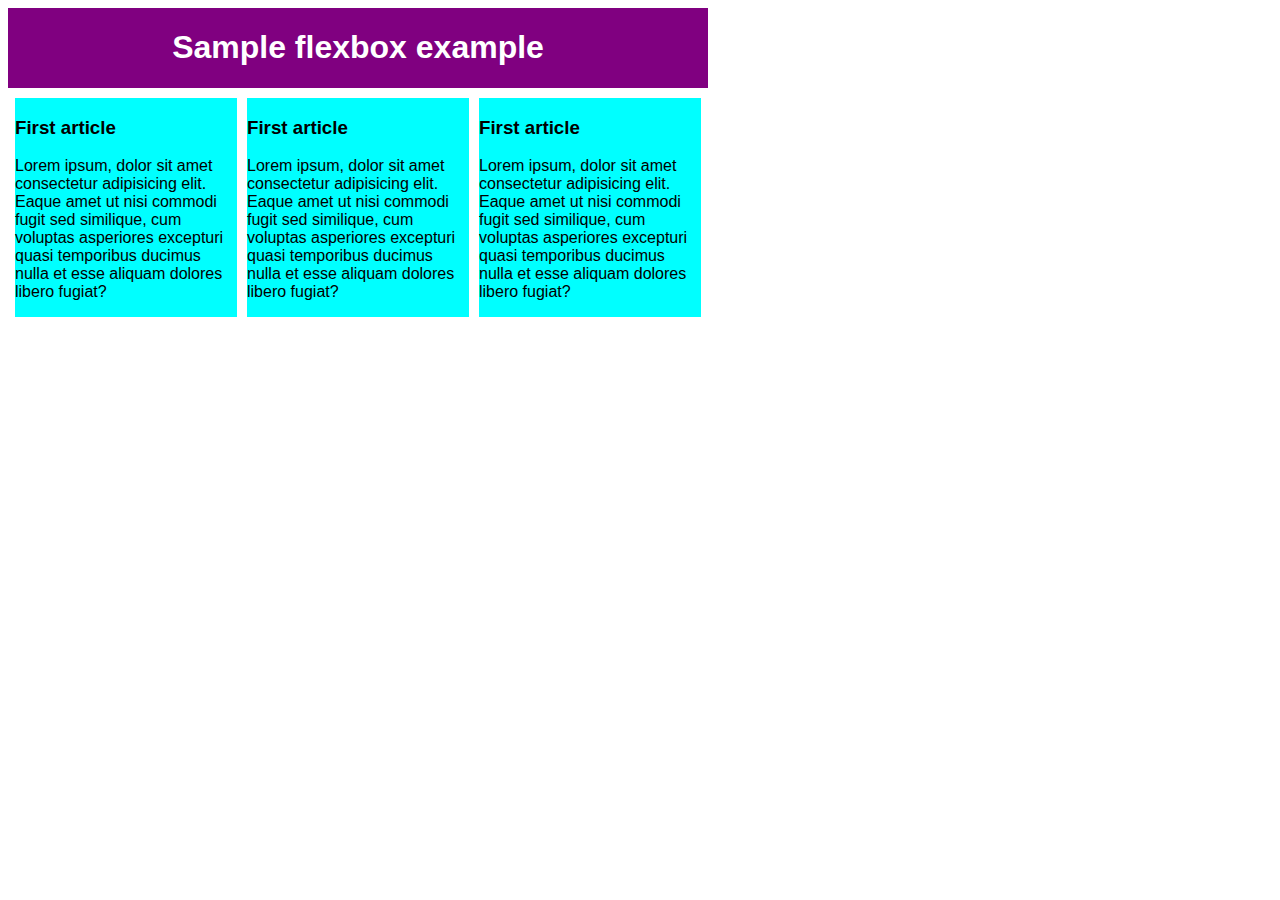
<file: exercisesCSS/ejercicio-01/index.html>
<!DOCTYPE html>
<html lang="en">
<head>
    <meta charset="UTF-8">
    <meta name="viewport" content="width=device-width, initial-scale=1.0">
    <title>Document</title>
    <link rel="stylesheet" href="style.css">
</head>
<body>
    <section >
        <header>
            <h1>Sample flexbox example</h1>
        </header>
        <main>  
            <article>
                <h3>First article</h3>
                <p>Lorem ipsum, dolor sit amet consectetur adipisicing elit. Eaque amet ut nisi commodi fugit sed similique, cum voluptas asperiores excepturi quasi temporibus ducimus nulla et esse aliquam dolores libero fugiat?</p>
            </article>
            <article>
                <h3>First article</h3>
                <p>Lorem ipsum, dolor sit amet consectetur adipisicing elit. Eaque amet ut nisi commodi fugit sed similique, cum voluptas asperiores excepturi quasi temporibus ducimus nulla et esse aliquam dolores libero fugiat?</p>
            </article>
            <article>
                <h3>First article</h3>
                <p>Lorem ipsum, dolor sit amet consectetur adipisicing elit. Eaque amet ut nisi commodi fugit sed similique, cum voluptas asperiores excepturi quasi temporibus ducimus nulla et esse aliquam dolores libero fugiat?</p>
            </article>
        </main>
    </section>
</body>
</html>
</file>
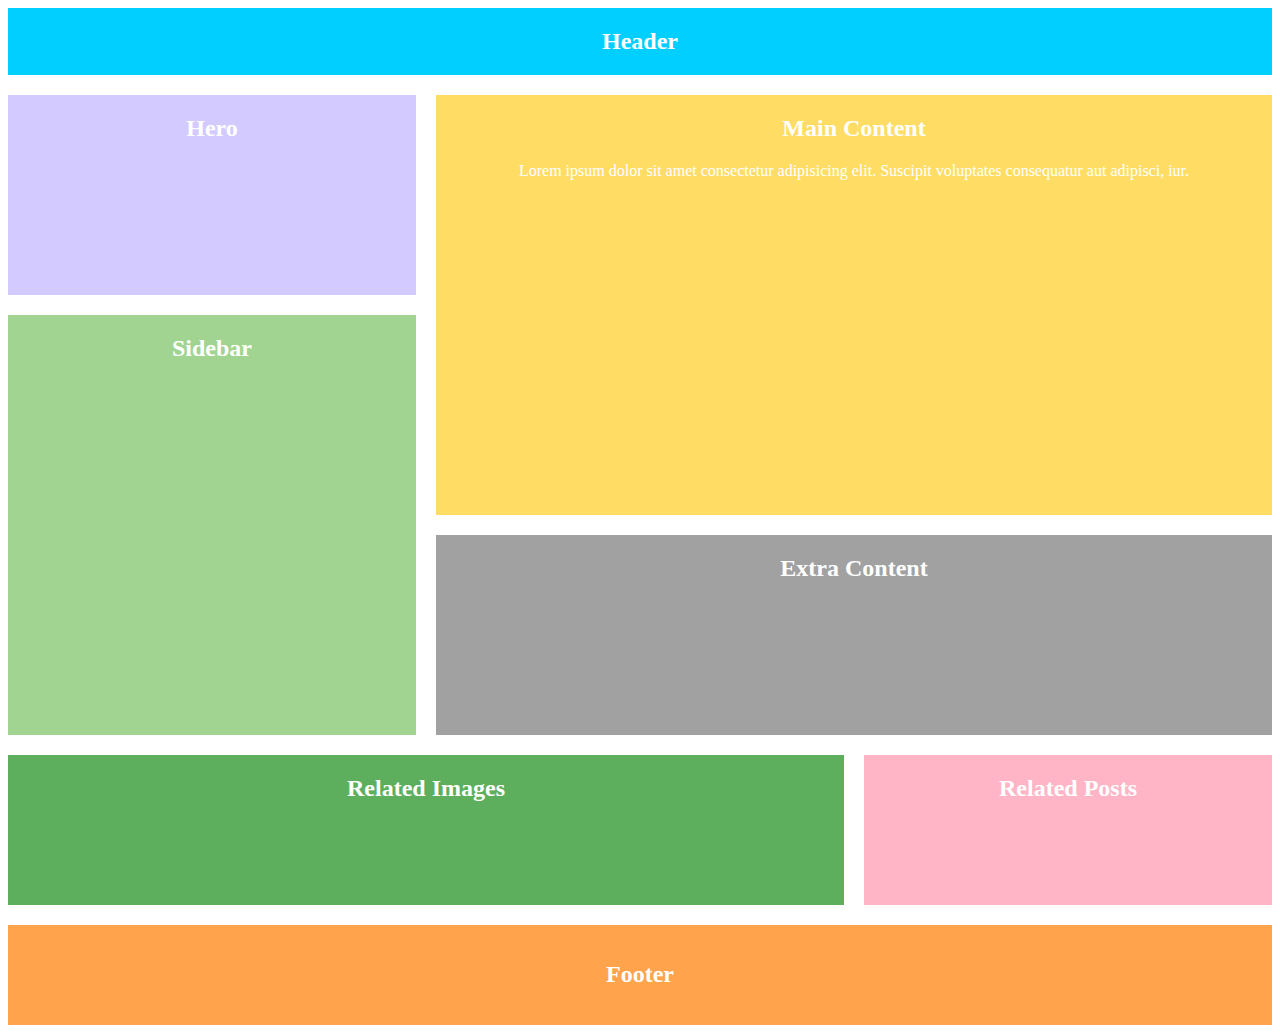
<file: exercisesCSS/ejercicio-02/index.html>
<!DOCTYPE html>
<html lang="en">
<head>
    <meta charset="UTF-8">
    <meta name="viewport" content="width=device-width, initial-scale=1.0">
    <title>Document</title>
    <link rel="stylesheet" href="style.css">
</head>
<body>
    <div class="bento-layout">
        <header>
            <h2>Header</h2>
        </header>
        <div class="hero">
            <h2>Hero</h2>
        </div>
        <div class="main-content">
            <h2>Main Content</h2>
            <p>Lorem ipsum dolor sit amet consectetur adipisicing elit. Suscipit voluptates consequatur aut adipisci, iur.</p>
        </div>
        <div class="sidebar">
            <h2>Sidebar</h2>
        </div>
        <div class="extra-content">
            <h2>Extra Content</h2>
        </div>
        <div class="related-images">
            <h2>Related Images</h2>
        </div>
        <div class="related-posts">
            <h2>Related Posts</h2>
        </div>
        <footer>
            <h2>Footer</h2>
        </footer>
    </div>
</body>
</html>
</file>
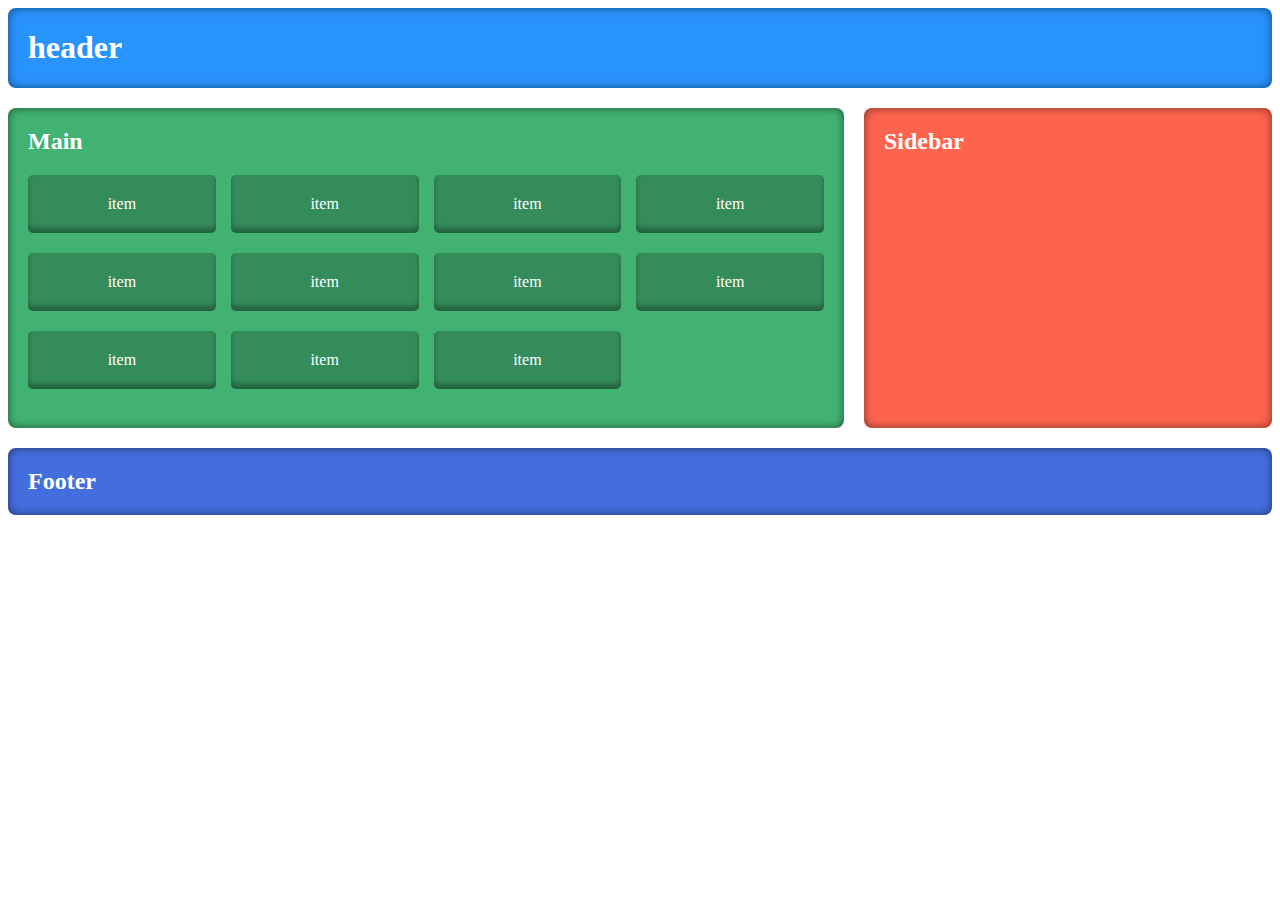
<file: exercisesCSS/ejercicio-03/index.html>
<!DOCTYPE html>
<html lang="en">
<head>
    <meta charset="UTF-8">
    <meta name="viewport" content="width=device-width, initial-scale=1.0">
    <title>Document</title>
    <link rel="stylesheet" href="style.css">
</head>
<body>
    <main>
        <header class="header">
            <h1>header</h1>
        </header>
        <section class="main-content">
            <h2>Main </h2>
            <section>
                <div>
                    <article>item</article>
                    <article>item</article>
                    <article>item</article>
                    <article>item</article>
                </div>
                <div>
                    <article>item</article>
                    <article>item</article>
                    <article>item</article>
                    <article>item</article>
                </div>
                <div>
                    <article>item</article>
                    <article>item</article>
                    <article>item</article>
                </div>
            </section>
        </section>
        <aside class="sidebar">
            <h2>Sidebar</h2>
        </aside>
        <footer>
            <h2>Footer</h2>
        </footer>
    </main>
    
</body>
</html>
</file>
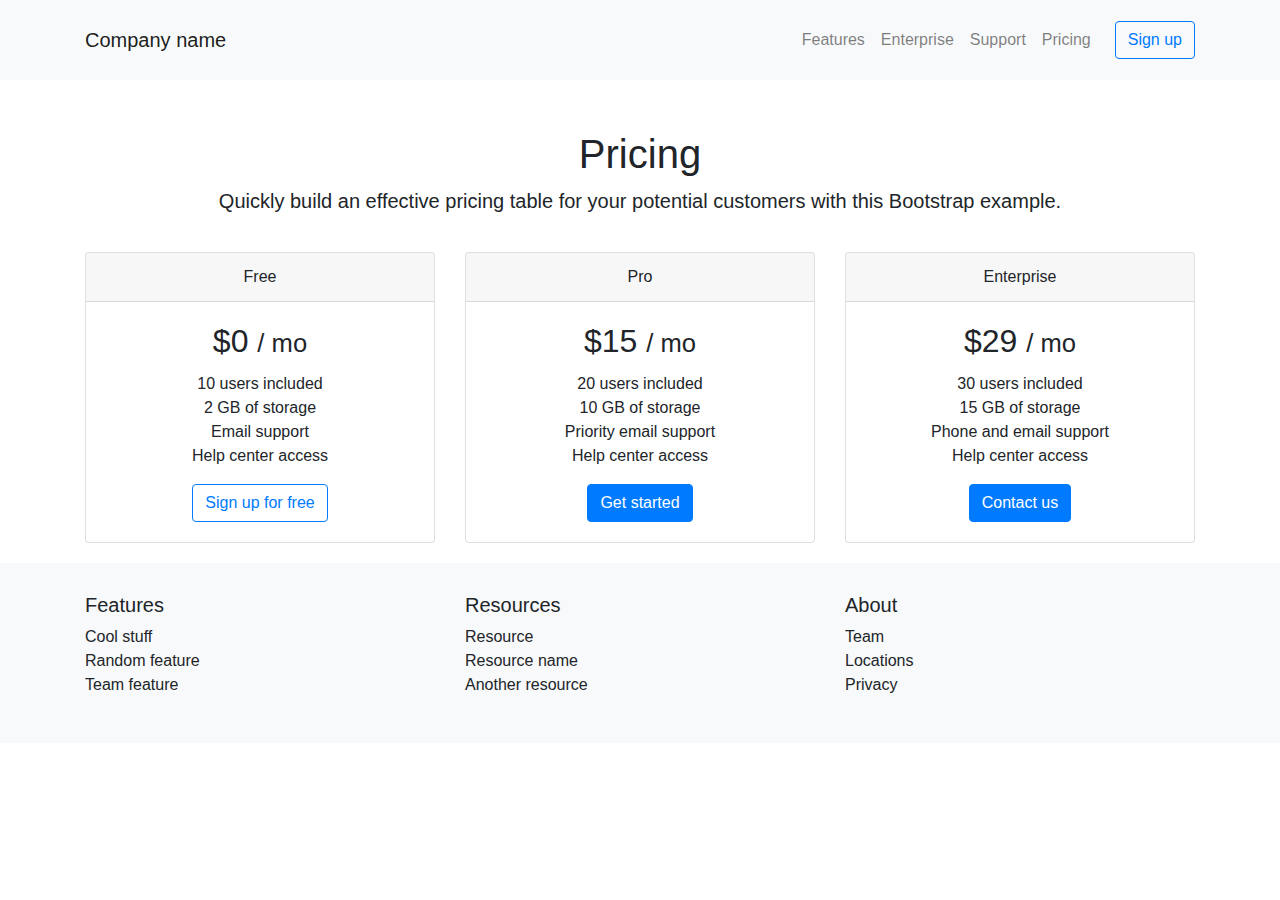
<file: exercisesBoostrap/ejercicio-03.html>
<!DOCTYPE html>
<html lang="en">
<head>
  <meta charset="UTF-8">
  <meta name="viewport" content="width=device-width, initial-scale=1.0">
  <title>Pricing Table</title>
  <link href="https://stackpath.bootstrapcdn.com/bootstrap/4.5.2/css/bootstrap.min.css" rel="stylesheet">
  <style>
    .pricing-header {
      margin-top: 50px;
      text-align: center;
    }
    .card {
      margin: 20px 0;
    }
    .navbar {
      padding-top: 20px;
      padding-bottom: 20px;
    }
    .footer {
      padding: 30px 0;
      background-color: #f8f9fa;
    }
  </style>
</head>
<body>

<nav class="navbar navbar-expand-lg navbar-light bg-light">
  <div class="container">
    <a class="navbar-brand" href="#">Company name</a>
    <div class="collapse navbar-collapse">
      <ul class="navbar-nav ml-auto">
        <li class="nav-item"><a class="nav-link" href="#">Features</a></li>
        <li class="nav-item"><a class="nav-link" href="#">Enterprise</a></li>
        <li class="nav-item"><a class="nav-link" href="#">Support</a></li>
        <li class="nav-item"><a class="nav-link" href="#">Pricing</a></li>
      </ul>
      <a class="btn btn-outline-primary ml-3" href="#">Sign up</a>
    </div>
  </div>
</nav>

<div class="pricing-header">
  <h1>Pricing</h1>
  <p class="lead">Quickly build an effective pricing table for your potential customers with this Bootstrap example.</p>
</div>

<div class="container">
  <div class="row">
    <div class="col-md-4">
      <div class="card text-center">
        <div class="card-header">Free</div>
        <div class="card-body">
          <h2 class="card-title">$0 <small>/ mo</small></h2>
          <ul class="list-unstyled">
            <li>10 users included</li>
            <li>2 GB of storage</li>
            <li>Email support</li>
            <li>Help center access</li>
          </ul>
          <a href="#" class="btn btn-outline-primary">Sign up for free</a>
        </div>
      </div>
    </div>
    
    <div class="col-md-4">
      <div class="card text-center">
        <div class="card-header">Pro</div>
        <div class="card-body">
          <h2 class="card-title">$15 <small>/ mo</small></h2>
          <ul class="list-unstyled">
            <li>20 users included</li>
            <li>10 GB of storage</li>
            <li>Priority email support</li>
            <li>Help center access</li>
          </ul>
          <a href="#" class="btn btn-primary">Get started</a>
        </div>
      </div>
    </div>
    
    <div class="col-md-4">
      <div class="card text-center">
        <div class="card-header">Enterprise</div>
        <div class="card-body">
          <h2 class="card-title">$29 <small>/ mo</small></h2>
          <ul class="list-unstyled">
            <li>30 users included</li>
            <li>15 GB of storage</li>
            <li>Phone and email support</li>
            <li>Help center access</li>
          </ul>
          <a href="#" class="btn btn-primary">Contact us</a>
        </div>
      </div>
    </div>
  </div>
</div>

<div class="footer">
  <div class="container">
    <div class="row">

      <div class="col-sm-4">
        <h5>Features</h5>
        <ul class="list-unstyled">
          <li>Cool stuff</li>
          <li>Random feature</li>
          <li>Team feature</li>
        </ul>
      </div>
      <div class="col-sm-4">
        <h5>Resources</h5>
        <ul class="list-unstyled">
          <li>Resource</li>
          <li>Resource name</li>
          <li>Another resource</li>
        </ul>
      </div>
      <div class="col-sm-4">
        <h5>About</h5>
        <ul class="list-unstyled">
          <li>Team</li>
          <li>Locations</li>
          <li>Privacy</li>
        </ul>
      </div>
    </div>
  </div>
</div>

<script src="https://code.jquery.com/jquery-3.5.1.slim.min.js"></script>
<script src="https://cdn.jsdelivr.net/npm/@popperjs/core@2.9.2/dist/umd/popper.min.js"></script>
<script src="https://stackpath.bootstrapcdn.com/bootstrap/4.5.2/js/bootstrap.min.js"></script>
</body>
</html>
</file>
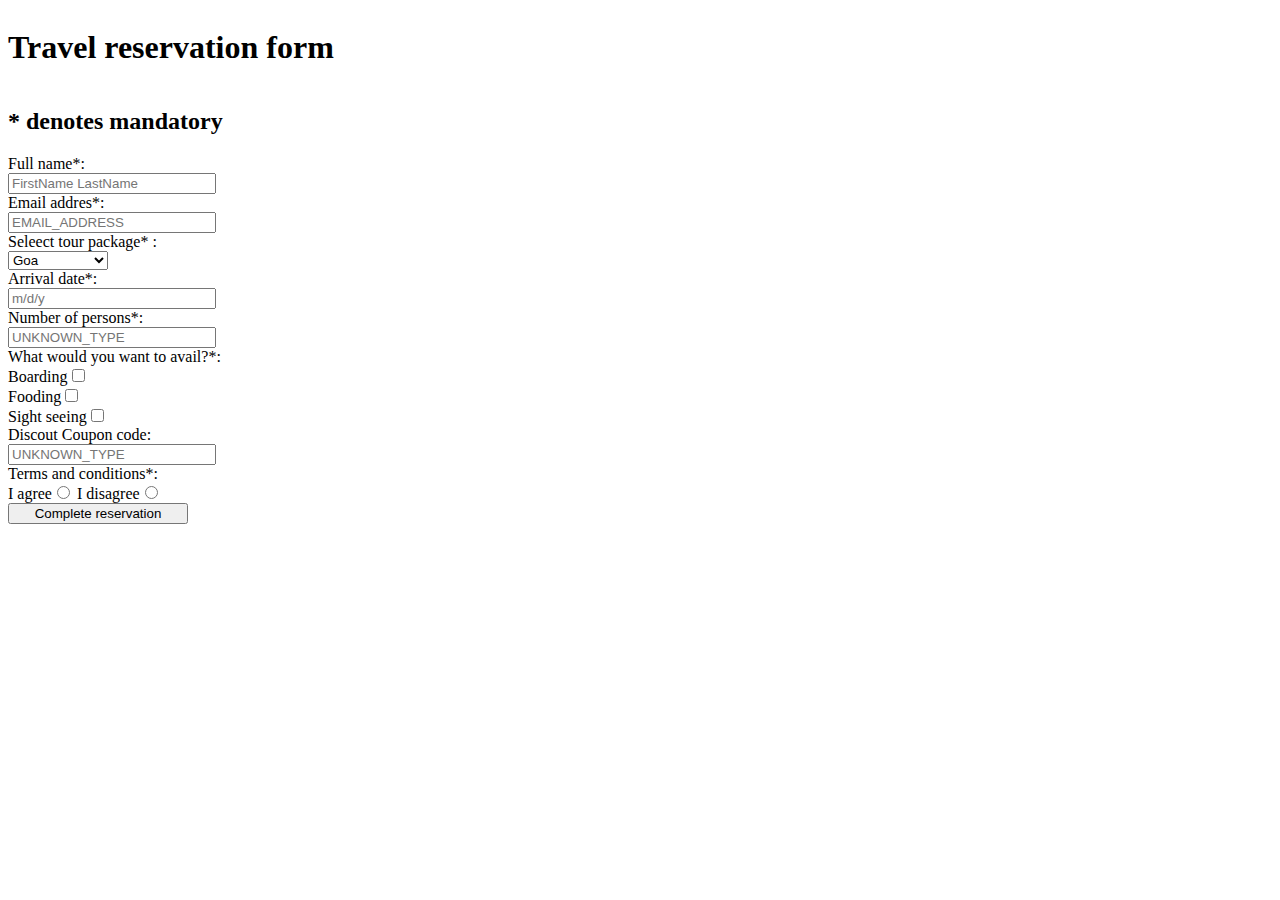
<file: exercisesHtml/ejercicio-01.html>
<!DOCTYPE html>
<html lang="en">
<head>
    <meta charset="UTF-8">
    <meta name="viewport" content="width=device-width, initial-scale=1.0">
    <title>Document</title>
</head>
<body>
    <form style="display: flex; flex-direction: column;">
        <h1>Travel reservation form</h1>
        <h2>* denotes mandatory</h2>

        <label style="display: flex; flex-direction: column;">
            Full name*:
            <input type="text" style="max-width: 200px;" placeholder="FirstName LastName">
        </label>
        <label style="display: flex; flex-direction: column;">
            Email addres*:
            <input type="text" style="max-width: 200px;" placeholder="EMAIL_ADDRESS">
        </label>
        <label for="" style="display:  flex; flex-direction: column;">
            Seleect tour package* :
            <select style="max-width: 100px;">
                <option value="Goa">Goa</option>
            </select>
        </label>
        <label style="display: flex; flex-direction: column;">
            Arrival date*:
            <input type="text" style="max-width: 200px;" placeholder="m/d/y">
        </label>
        <label style="display: flex; flex-direction: column;">
            Number of persons*:
            <input type="text" style="max-width: 200px;" placeholder="UNKNOWN_TYPE">
        </label>
        <div style="display: flex; flex-direction: column;">
            What would you want to avail?*:
            <label for="">
                Boarding<input type="checkbox" style="max-width: 200px;" placeholder="UNKNOWN_TYPE">
            </label>
            <label for="">
                Fooding<input type="checkbox" style="max-width: 200px;" placeholder="UNKNOWN_TYPE">
            </label>
            <label for="">
                Sight seeing<input type="checkbox" style="max-width: 200px;" placeholder="UNKNOWN_TYPE">
            </label>
        </div>
        <label style="display: flex; flex-direction: column;">
            Discout Coupon code:
            <input type="text" style="max-width: 200px;" placeholder="UNKNOWN_TYPE">
        </label>

        <div style="display: flex; flex-direction: column;">
            Terms and conditions*:
            <div>
                <label for="">
                    I agree<input type="radio" style="max-width: 200px;" placeholder="UNKNOWN_TYPE">
                </label>
                <label for="">
                    I disagree<input type="radio" style="max-width: 200px;" placeholder="UNKNOWN_TYPE">
                </label>
            </div>

        </div>
        <button style="max-width: 180px;">Complete reservation</button>
    </form>
</body>
</html>
</file>
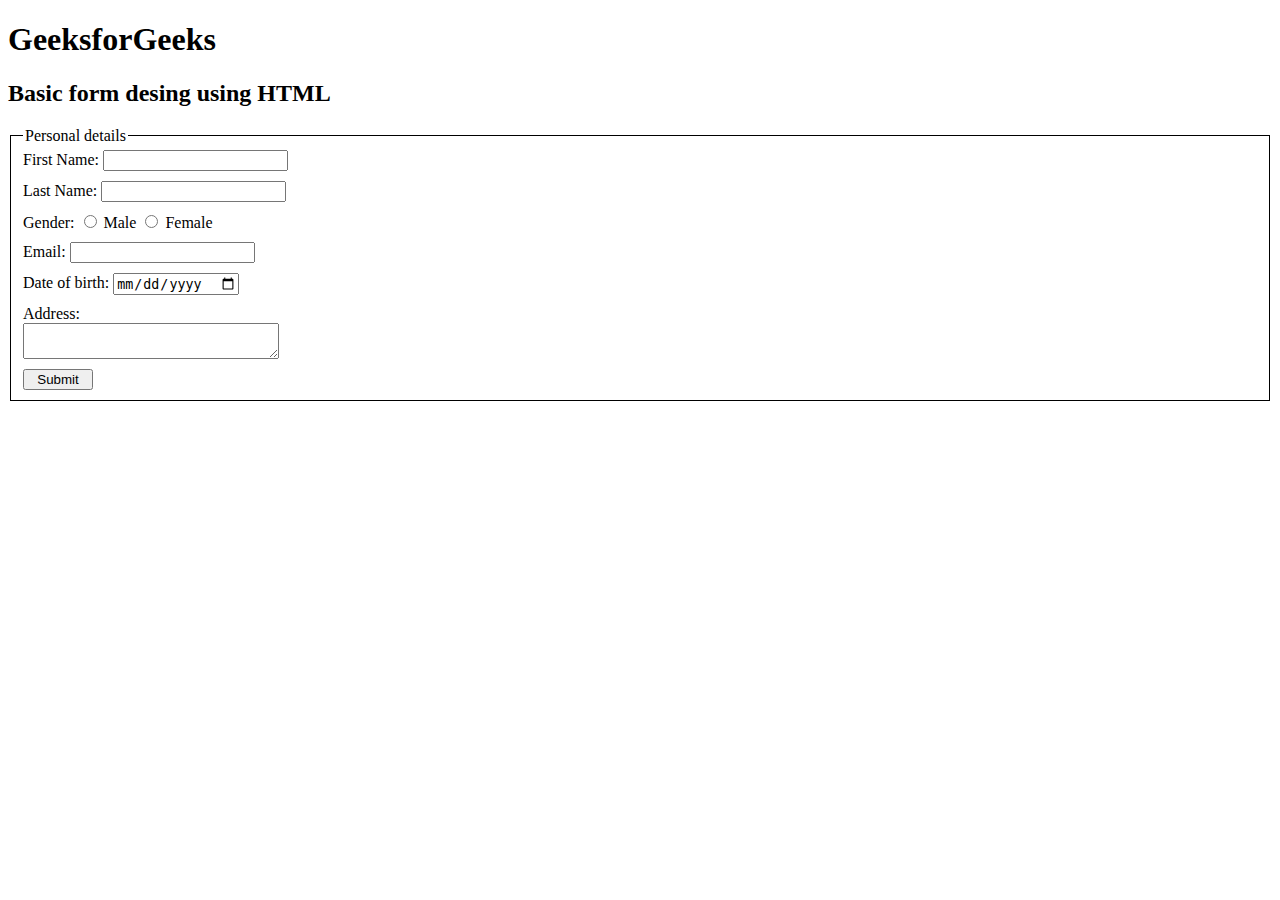
<file: exercisesHtml/ejercicio-02.html>
<!DOCTYPE html>
<html lang="en">
<head>
    <meta charset="UTF-8">
    <meta name="viewport" content="width=device-width, initial-scale=1.0">
    <title>Document</title>
</head>
<body>
    <h1>GeeksforGeeks</h1>
    <h2>Basic form desing using HTML</h2>

    <fieldset style="flex-direction: column; display: flex; border: .5px solid; gap: 10px
    ; " >
        <legend>Personal details</legend>
        <label for="">
            First Name:
            <input type="text" name="" id="">
        </label>
        <label for="">
            Last Name:
            <input type="text" name="" id="">
        </label>
        <div for="">
            Gender:
            <label for="">
                <input type="radio" name="" id="">
                Male
            </label>
            <label for="">
                <input type="radio" name="" id="">
                Female
            </label>
        </div>
        <label for="">
            Email:
            <input type="text" name="" id="">
        </label>

        <label for="">
            Date of birth:
            <input type="date" name="" id="">
        </label>


        <label style="display: flex; flex-direction: column;">
            Address:
            <textarea style="max-width: 250px;"></textarea>
        </label>
        <button style="max-width: 70px;">Submit</button>
    </fieldset>
</body>
</html>
</file>
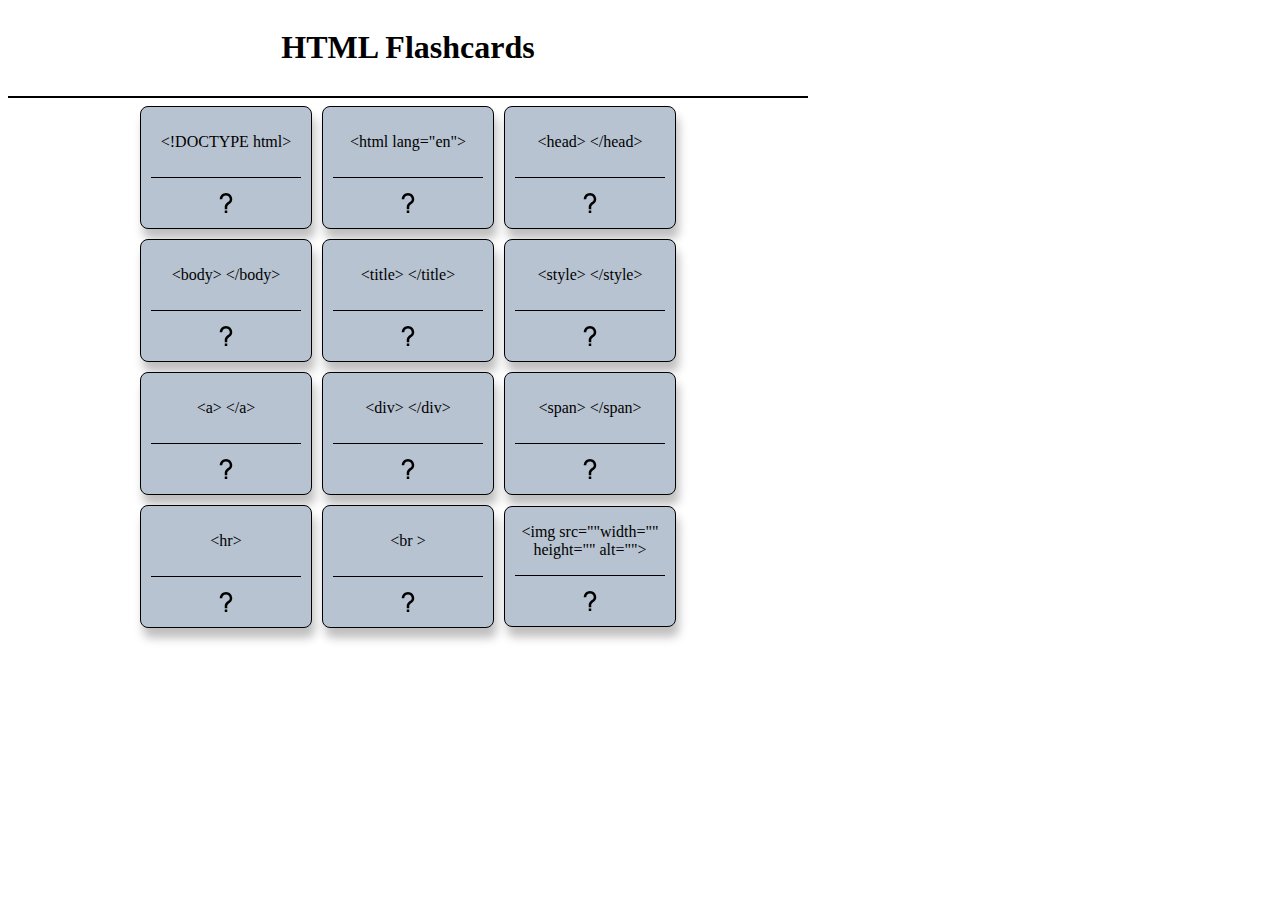
<file: exercisesHtml/ejercicio-04.html>
<!DOCTYPE html>
<html lang="en">
<head>
    <meta charset="UTF-8">
    <meta name="viewport" content="width=device-width, initial-scale=1.0">
    <title>Document</title>
</head>
<body>
    <section style="display: flex; flex-direction: column; align-items: center; max-width: 800px;">
        <h1>HTML Flashcards</h1>
        <hr style="background-color: black; height: 2px; border: 0; width: 100%;">
        <div style="gap: 10px; display: flex; flex-direction: column; width: 100%; align-items: center; justify-content: center;">
            <div style="display: flex; gap: 10px; width: 100%;  align-items: center; justify-content: center;">
                <article style="background-color: #B8C3D1; border: .5px solid black; border-radius: 8px; display: flex; flex-direction: column; align-items: center; padding: 10px; box-shadow: 3px 10px 10px rgba(0,0, 0,.25); max-width: 150px; width: 100%;">
                    <p> &lt;!DOCTYPE html&gt; </p> 
                    <hr style="width: 100%; background-color: black; margin: 10px 0; height: 1px; border: 0;">
                    <img src="./images/question-mark-regular-24.png" alt="">
                </article>
                <article style="background-color: #B8C3D1; border: .5px solid black; border-radius: 8px; display: flex; flex-direction: column; align-items: center; padding: 10px; box-shadow: 3px 10px 10px rgba(0,0, 0,.25); max-width: 150px; width: 100%;">
                    <p> &lt;html lang="en"&gt; </p> 
                    <hr style="width: 100%; background-color: black; margin: 10px 0; height: 1px; border: 0;">
                    <img src="./images/question-mark-regular-24.png" alt="">
                </article>
                <article style="background-color: #B8C3D1; border: .5px solid black; border-radius: 8px; display: flex; flex-direction: column; align-items: center; padding: 10px; box-shadow: 3px 10px 10px rgba(0,0, 0,.25); max-width: 150px; width: 100%;">
                    <p> &lt;head&gt &lt;/head&gt  </p> 
                    <hr style="width: 100%; background-color: black; margin: 10px 0; height: 1px; border: 0;">
                    <img src="./images/question-mark-regular-24.png" alt="">
                </article>
            </div>
            <div style="display: flex; gap: 10px; width: 100%;  align-items: center; justify-content: center;">
                <article style="background-color: #B8C3D1; border: .5px solid black; border-radius: 8px; display: flex; flex-direction: column; align-items: center; padding: 10px; box-shadow: 3px 10px 10px rgba(0,0, 0,.25); max-width: 150px; width: 100%;">
                    <p> &lt;body&gt &lt;/body&gt  </p> 
                    <hr style="width: 100%; background-color: black; margin: 10px 0; height: 1px; border: 0;">
                    <img src="./images/question-mark-regular-24.png" alt="">
                </article>
                <article style="background-color: #B8C3D1; border: .5px solid black; border-radius: 8px; display: flex; flex-direction: column; align-items: center; padding: 10px; box-shadow: 3px 10px 10px rgba(0,0, 0,.25); max-width: 150px; width: 100%;">
                    <p> &lt;title&gt &lt;/title&gt  </p> 
                    <hr style="width: 100%; background-color: black; margin: 10px 0; height: 1px; border: 0;">
                    <img src="./images/question-mark-regular-24.png" alt="">
                </article>
                <article style="background-color: #B8C3D1; border: .5px solid black; border-radius: 8px; display: flex; flex-direction: column; align-items: center; padding: 10px; box-shadow: 3px 10px 10px rgba(0,0, 0,.25); max-width: 150px; width: 100%;">
                    <p> &lt;style&gt &lt;/style&gt  </p> 
                    <hr style="width: 100%; background-color: black; margin: 10px 0; height: 1px; border: 0;">
                    <img src="./images/question-mark-regular-24.png" alt="">
                </article>
            </div>
            <div style="display: flex; gap: 10px; width: 100%;  align-items: center; justify-content: center;">
                <article style="background-color: #B8C3D1; border: .5px solid black; border-radius: 8px; display: flex; flex-direction: column; align-items: center; padding: 10px; box-shadow: 3px 10px 10px rgba(0,0, 0,.25); max-width: 150px; width: 100%;">
                    <p> &lt;a&gt &lt;/a&gt  </p> 
                    <hr style="width: 100%; background-color: black; margin: 10px 0; height: 1px; border: 0;">
                    <img src="./images/question-mark-regular-24.png" alt="">
                </article>
                <article style="background-color: #B8C3D1; border: .5px solid black; border-radius: 8px; display: flex; flex-direction: column; align-items: center; padding: 10px; box-shadow: 3px 10px 10px rgba(0,0, 0,.25); max-width: 150px; width: 100%;">
                    <p> &lt;div&gt &lt;/div&gt  </p> 
                    <hr style="width: 100%; background-color: black; margin: 10px 0; height: 1px; border: 0;">
                    <img src="./images/question-mark-regular-24.png" alt="">
                </article>
                <article style="background-color: #B8C3D1; border: .5px solid black; border-radius: 8px; display: flex; flex-direction: column; align-items: center; padding: 10px; box-shadow: 3px 10px 10px rgba(0,0, 0,.25); max-width: 150px; width: 100%;">
                    <p> &lt;span&gt &lt;/span&gt  </p> 
                    <hr style="width: 100%; background-color: black; margin: 10px 0; height: 1px; border: 0;">
                    <img src="./images/question-mark-regular-24.png" alt="">
                </article>
            </div>
            <div style="display: flex; gap: 10px; width: 100%;  align-items: center; justify-content: center;">
                <article style="background-color: #B8C3D1; border: .5px solid black; border-radius: 8px; display: flex; flex-direction: column; align-items: center; padding: 10px; box-shadow: 3px 10px 10px rgba(0,0, 0,.25); max-width: 150px; width: 100%;">
                    <p> &lt;hr&gt  </p> 
                    <hr style="width: 100%; background-color: black; margin: 10px 0; height: 1px; border: 0;">
                    <img src="./images/question-mark-regular-24.png" alt="">
                </article>
                <article style="background-color: #B8C3D1; border: .5px solid black; border-radius: 8px; display: flex; flex-direction: column; align-items: center; padding: 10px; box-shadow: 3px 10px 10px rgba(0,0, 0,.25); max-width: 150px; width: 100%;">
                    <p> &lt;br  &gt </p> 
                    <hr style="width: 100%; background-color: black; margin: 10px 0; height: 1px; border: 0;">
                    <img src="./images/question-mark-regular-24.png" alt="">
                </article>
                <article style="background-color: #B8C3D1; border: .5px solid black; border-radius: 8px; display: flex; flex-direction: column; align-items: center; padding: 10px; box-shadow: 3px 10px 10px rgba(0,0, 0,.25); max-width: 150px; width: 100%;">
                    <p style="text-align: center; margin: 6px;"> &lt;img src=""width="" height="" alt=""&gt  </p> 
                    <hr style="width: 100%; background-color: black; margin: 10px 0; height: 1px; border: 0;">
                    <img src="./images/question-mark-regular-24.png" alt="">
                </article>
            </div>
            
        </div>
    </section>
</body>
</html>
</file>
<file: exercisesCSS/ejercicio-01/style.css>
*{
    font-family: 'Segoe UI', Tahoma, Geneva, Verdana, sans-serif;
}

header{
    display: flex;
    align-items: center;
    justify-content: center;
    background-color: #800080;
    width: 100%;
    color: white;
}


section{
    gap: 10px;
    display: flex;
    flex-direction: column;
    align-items: center;
    justify-content: center;
    width: 100%;
    max-width: 700px;
}

main{
    display: grid;
    grid-template-columns: repeat(3, 1fr);;
    place-content: center;
    gap: 10px;
    place-items: center;
    max-width: 98%;
}

article{
    background-color: #00FFFF;
}
</file>
<file: exercisesCSS/ejercicio-02/style.css>
.bento-layout {
    display: grid;
    grid-template-areas: 
        "header header header"
        "hero main-content main-content"
        "sidebar main-content main-content"
        "sidebar extra-content extra-content"
        "related-images related-images related-posts"
        "footer footer footer";
        grid-template-columns: 1fr 1fr 1fr; 
        grid-template-rows: auto 200px 200px auto 150px 100px;
        grid-gap: 20px; 
        place-content: center;
        text-align: center;
        color: white;
}

header {
    grid-area: header;
    background-color: #00cfff;
}

.hero {
    grid-area: hero;
    background-color: #d3caff;
}

.main-content {
    grid-area: main-content;
    background-color: #ffdd64;
}

.sidebar {
    grid-area: sidebar;
    background-color: #a1d490;
}

.extra-content {
    grid-area: extra-content;
    height: 200px;
    background-color: #a1a1a1;
}

.related-images {
    grid-area: related-images;
    background-color: #5daf5d;
}

.related-posts {
    grid-area: related-posts;
    background-color: #ffb5c5;
}

footer {
    grid-area: footer;
    background-color: #ffa34d;
    display: flex;
    align-items: center;
    justify-content: center;
}
</file>
<file: exercisesCSS/ejercicio-03/style.css>
main {
    display: grid;
    grid-template-areas: 
        "header header header"
        "main-content main-content sidebar"
        "main-content main-content sidebar"
        "footer footer footer";
        grid-template-columns: 1fr 1fr 1fr; 
        grid-template-rows: auto 100px 200px auto auto;
        grid-gap: 20px; 
        place-content: center;
        text-align: center;
        color: white;
}

.header {
    grid-area: header;
    background-color: #00cfff;
    border-radius: 8px;
    text-align: start;
    padding: 0 20px;
    background-color: #2993FC;
    box-shadow: inset 0 0 10px rgba(0, 0, 0, 0.5);
}

.main-content {
    grid-area: main-content;
    border-radius: 8px;
    background-color: #42B273;
    text-align: start;
    padding: 0 20px;
    box-shadow: inset 0 0 10px rgba(0, 0, 0, 0.5);

    & section{
        display: grid;
        grid-template-rows: repeat(3,1fr);
        gap: 20px;
    }

    & section div{
        display: grid;
        grid-template-columns: repeat(4,1fr);
        gap: 15px;
    }

    & section div article{
        display: flex;
        align-items: center;
        justify-content: center;
        background-color: #348C5B;
        border-radius: 5px;
        padding: 20px;
        box-shadow: inset 0 -5px 5px rgba(0, 0, 0, 0.3);
    }

}

.sidebar {
    grid-area: sidebar;
    background-color: #a1d490;
    border-radius: 8px;
    background-color: #FD644E;
    text-align: start;
    padding: 0 20px;
    box-shadow: inset 0 0 10px rgba(0, 0, 0, 0.5);
}

footer {
    grid-area: footer;
    border-radius: 8px;
    background-color: #446DDE;
    text-align: start;
    padding: 0 20px;
    box-shadow: inset 0 0 10px rgba(0, 0, 0, 0.5);
}
</file>
